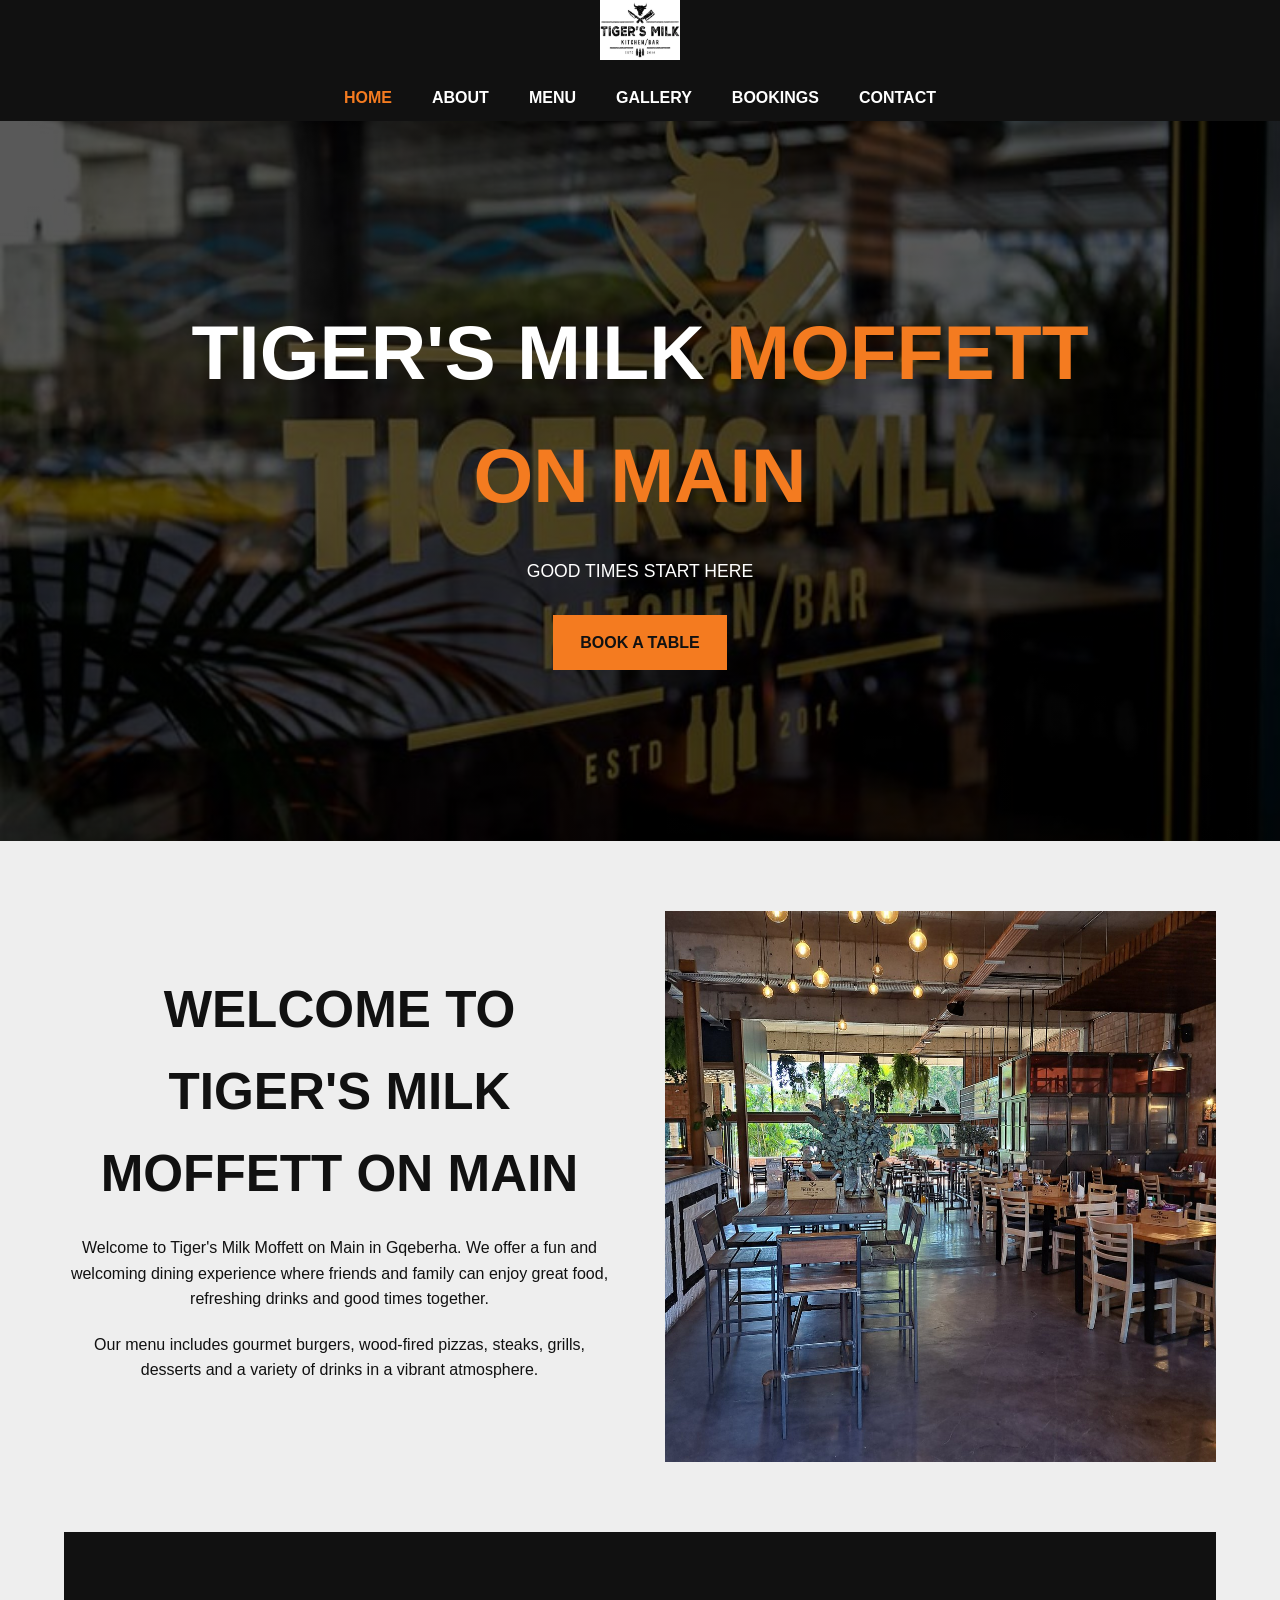
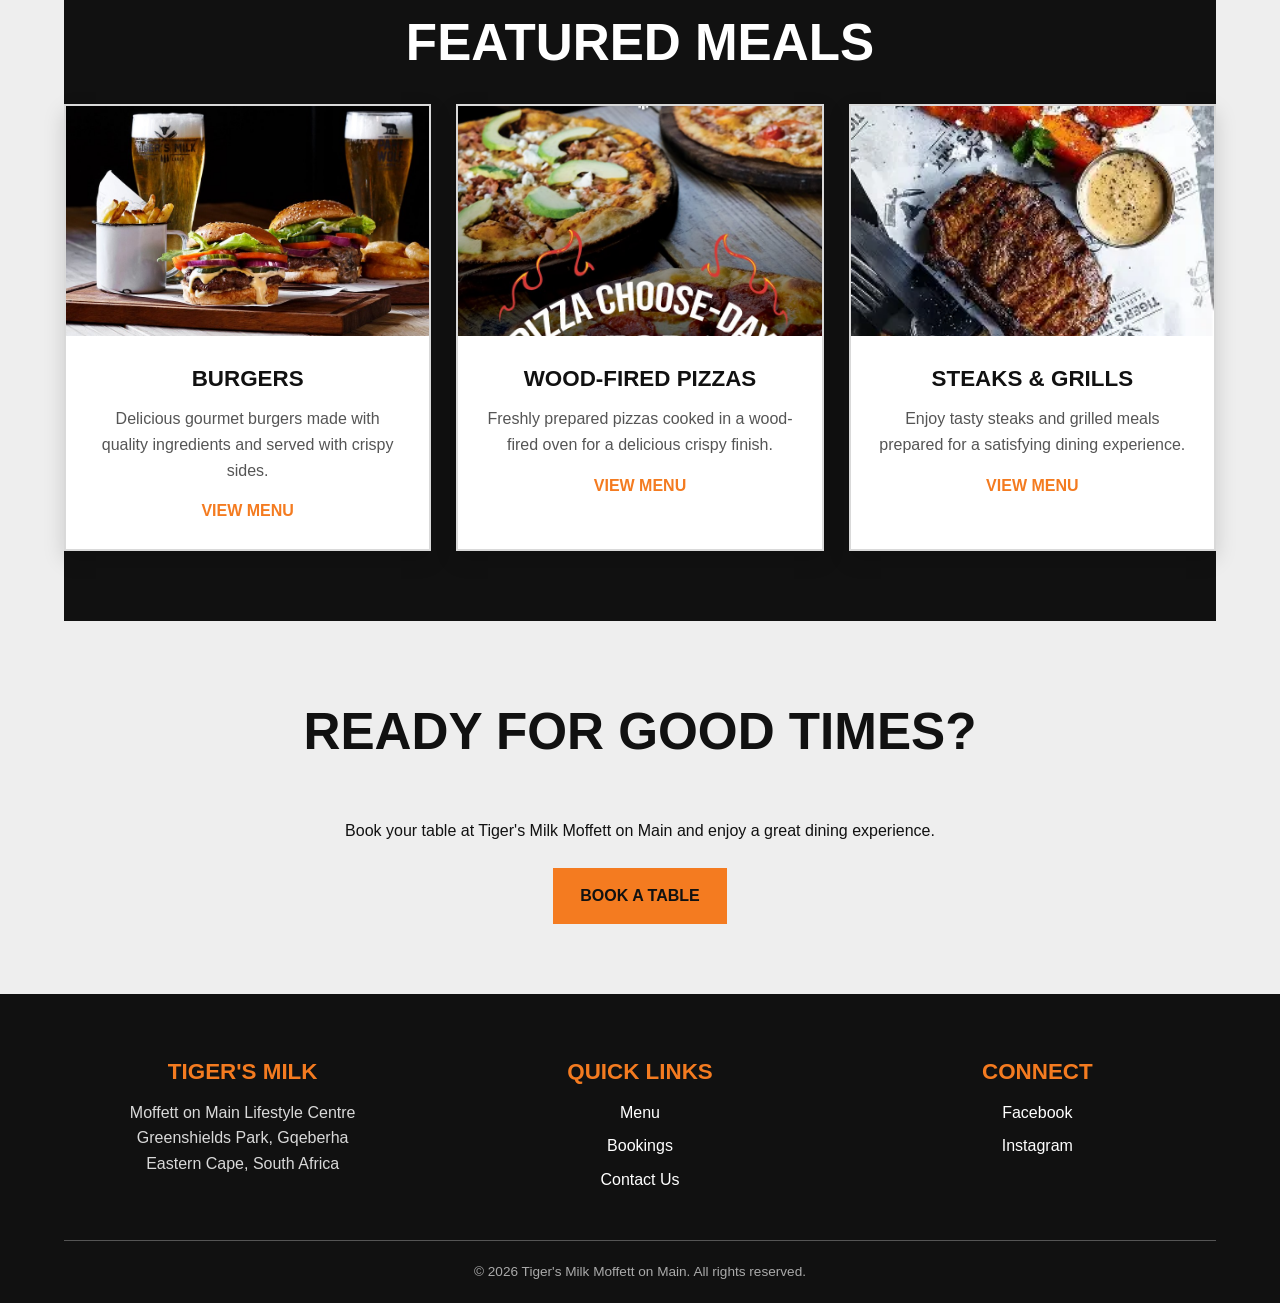
<file: Tigers_Milk_POE/index.html>
<!DOCTYPE html>
<html lang="en">
<head>
    <meta charset="UTF-8">
    <meta name="viewport" content="width=device-width, initial-scale=1.0">
    <title>Tiger's Milk Moffett on Main | Gqeberha</title>
    <meta name="description" content="Tiger's Milk Moffett on Main in Gqeberha. Enjoy burgers, wood-fired pizzas, steaks, drinks, entertainment and good times.">

    <!-- CSS -->
    <link rel="stylesheet" href="css/style.css">
</head>
<body>

    <!-- ================= HEADER ================= -->
    <header class="site-header">
        <div class="site-nav">
            <div class="logo">
                <a href="index.html">
                    <img src="./assets/tigers-milk-logo.jpg" alt="Tiger's Milk Moffett on Main Logo" style="max-height: 60px;">
                </a>
            </div>
            <nav class="nav-links">
                <a href="index.html" class="active">HOME</a>
                <a href="pages/about.html">ABOUT</a>
                <a href="pages/menu.html">MENU</a>
                <a href="pages/gallery.html">GALLERY</a>
                <a href="pages/enquiry.html">BOOKINGS</a>
                <a href="pages/contact.html">CONTACT</a>
            </nav>
        </div>
    </header>

    <!-- ================= HERO SECTION ================= -->
    <main>
        <section class="hero">
            <div class="hero-content">
                <h1>TIGER'S MILK <span>MOFFETT ON MAIN</span></h1>
                <p class="hero-text">GOOD TIMES START HERE</p>
                <div class="button-row">
                    <a href="pages/enquiry.html" class="btn btn-primary">BOOK A TABLE</a>
                </div>
            </div>
        </section>

        <!-- ================= INTRODUCTION ================= -->
        <section class="section intro">
            <div>
                <h2>WELCOME TO TIGER'S MILK MOFFETT ON MAIN</h2>
                <p>
                    Welcome to Tiger's Milk Moffett on Main in Gqeberha. We offer a fun and welcoming dining experience where friends and family can enjoy great food, refreshing drinks and good times together.
                </p>
                <p>
                    Our menu includes gourmet burgers, wood-fired pizzas, steaks, grills, desserts and a variety of drinks in a vibrant atmosphere.
                </p>
            </div>
            <div>
                <img src="./assets/tigers-milk-interior.jpg" alt="Tiger's Milk interior">
            </div>
        </section>

        <!-- ================= FEATURED MEALS ================= -->
        <section class="section dark-section">
            <h2>FEATURED MEALS</h2>
            <div class="feature-grid">
                <article class="feature-card">
                    <img src="./assets/tigers-milk-burgers.jpg" alt="Tiger's Milk burger">
                    <div>
                        <h3>BURGERS</h3>
                        <p>Delicious gourmet burgers made with quality ingredients and served with crispy sides.</p>
                        <a href="pages/menu.html">VIEW MENU</a>
                    </div>
                </article>

                <article class="feature-card">
                    <img src="./assets/Tigers-Milk-Pizza-Special.jpg" alt="Wood-fired pizza">
                    <div>
                        <h3>WOOD-FIRED PIZZAS</h3>
                        <p>Freshly prepared pizzas cooked in a wood-fired oven for a delicious crispy finish.</p>
                        <a href="pages/menu.html">VIEW MENU</a>
                    </div>
                </article>

                <article class="feature-card">
                    <img src="./assets/tigers-milk-grilled-steak.jpg" alt="Tiger's Milk steak">
                    <div>
                        <h3>STEAKS & GRILLS</h3>
                        <p>Enjoy tasty steaks and grilled meals prepared for a satisfying dining experience.</p>
                        <a href="pages/menu.html">VIEW MENU</a>
                    </div>
                </article>
            </div>
        </section>

        <!-- ================= BOOKING CTA ================= -->
        <section class="section cta-section">
            <h2>READY FOR GOOD TIMES?</h2>
            <p>Book your table at Tiger's Milk Moffett on Main and enjoy a great dining experience.</p>
            <a href="pages/enquiry.html" class="btn btn-primary">BOOK A TABLE</a>
        </section>
    </main>

    <!-- ================= FOOTER ================= -->
    <footer class="site-footer">
        <div class="footer-inner">
            <div>
                <h3>TIGER'S MILK</h3>
                <p>Moffett on Main Lifestyle Centre<br>Greenshields Park, Gqeberha<br>Eastern Cape, South Africa</p>
            </div>
            <div>
                <h3>QUICK LINKS</h3>
                <a href="pages/menu.html">Menu</a>
                <a href="pages/enquiry.html">Bookings</a>
                <a href="pages/contact.html">Contact Us</a>
            </div>
            <div>
                <h3>CONNECT</h3>
                <a href="#">Facebook</a>
                <a href="#">Instagram</a>
            </div>
        </div>
        <p class="copyright">&copy; 2026 Tiger's Milk Moffett on Main. All rights reserved.</p>
    </footer>

</body>
</html>
</file>
<file: Tigers_Milk_POE/css/style.css>
/* =====================================================
   TIGER'S MILK - PART 2
   GREY / BLACK / ORANGE THEME
   ===================================================== */


/* ---------- CSS RESET ---------- */

* {
    margin: 0;
    padding: 0;
    box-sizing: border-box;
}


/* ---------- COLOUR VARIABLES ---------- */

:root {
    --black: #111111;
    --dark-grey: #222222;
    --grey: #555555;
    --light-grey: #d9d9d9;
    --background-grey: #eeeeee;
    --white: #ffffff;
    --orange: #f47b20;
    --dark-orange: #c95d0d;
}


/* ---------- GENERAL ---------- */

html {
    scroll-behavior: smooth;
}

body {
    font-family: Arial, Helvetica, sans-serif;
    background-color: var(--background-grey);
    color: var(--black);
    font-size: 16px;
    line-height: 1.6;

    /* Centre all normal text */
    text-align: center;
}

img {
    max-width: 100%;
    height: auto;
    display: block;
    margin-left: auto;
    margin-right: auto;
}

a {
    text-decoration: none;
    color: inherit;
}


/* ---------- HEADINGS ---------- */

h1 {
    font-size: clamp(2.5rem, 6vw, 5rem);
    color: var(--white);
    margin-bottom: 20px;
}

h2 {
    font-size: clamp(2rem, 4vw, 3.5rem);
    color: var(--black);
    margin-bottom: 20px;
}

h3 {
    font-size: 1.4rem;
    color: var(--black);
    margin-bottom: 10px;
}


/* =====================================================
   HEADER / NAVIGATION
   ===================================================== */

.site-header {
    background-color: var(--black);
    color: var(--white);
    width: 100%;
}

.site-nav {
    width: 90%;
    max-width: 1200px;
    margin: auto;

    min-height: 120px;

    display: flex;
    flex-direction: column;
    align-items: center;
    justify-content: center;

    gap: 15px;
}

.logo {
   

    color: var(--orange);
    font-size: 1.4rem;
    font-weight: bold;
    letter-spacing: 3px;
}

.nav-links {
    display: flex;
    justify-content: center;
    align-items: center;
    flex-wrap: wrap;
    gap: 20px;
}

.nav-links a {
    color: (white);
    font-weight: bold;
    padding: 10px;
}

.nav-links a:hover {
    color: var(--orange);
}

.nav-links a:focus {
    outline: 2px solid var(--orange);
}

.nav-links a:active {
    color: var(--dark-orange);
}

.nav-links .active {
    color: var(--orange);
}


/* ---------- MOBILE MENU ---------- */

.menu-checkbox {
    display: none;
}

.menu-button {
    display: none;
    font-size: 30px;
    color: var(--orange);
    cursor: pointer;
}


/* =====================================================
   HERO
   ===================================================== */

.hero {
    min-height: 80vh;

    display: flex;
    align-items: center;
    justify-content: center;

    background-image:
        linear-gradient(
            rgba(0, 0, 0, 0.65),
            rgba(0, 0, 0, 0.65)
        ),
        url("../assets/tiger-milk-PE-front-page.jpg");

    background-size: cover;
    background-position: center;

    color: var(--white);
}

.hero-content {
    width: 90%;
    max-width: 900px;
    margin: auto;

    text-align: center;
}

.hero h1 span {
    color: var(--orange);
}

.hero-text {
    max-width: 650px;
    margin: 0 auto 30px;
    color: var(--white);
    font-size: 1.1rem;
}


/* =====================================================
   EYEBROW
   ===================================================== */

.eyebrow {
    color: var(--orange);
    font-size: 0.85rem;
    font-weight: bold;
    letter-spacing: 3px;
    text-transform: uppercase;
    margin-bottom: 15px;
}


/* =====================================================
   BUTTONS
   ===================================================== */

.button-row {
    display: flex;
    justify-content: center;
    align-items: center;
    flex-wrap: wrap;
    gap: 15px;
}

.btn {
    display: inline-block;
    padding: 13px 25px;

    border: 2px solid var(--orange);

    font-weight: bold;
    text-transform: uppercase;

    transition: 0.3s ease;
}

.btn-primary {
    background-color: var(--orange);
    color: var(--black);
}

.btn-primary:hover {
    background-color: var(--white);
    border-color: var(--white);
}

.btn-outline {
    background-color: transparent;
    color: var(--white);
}

.btn-outline:hover {
    background-color: var(--orange);
    color: var(--black);
}

.btn:focus {
    outline: 3px solid var(--white);
    outline-offset: 3px;
}

.btn:active {
    transform: scale(0.97);
}


/* =====================================================
   SECTIONS
   ===================================================== */

.section {
    width: 90%;
    max-width: 1200px;
    margin: 0 auto;
    padding: 70px 0;

    text-align: center;
}


/* =====================================================
   INTRODUCTION
   ===================================================== */

.intro {
    display: grid;
    grid-template-columns: 1fr 1fr;
    gap: 50px;

    align-items: center;
    justify-items: center;
}

.intro > div {
    width: 100%;
}

.intro p {
    max-width: 600px;
    margin: 0 auto 20px;
}


/* =====================================================
   FEATURE CARDS
   ===================================================== */

.feature-grid {
    display: grid;

    grid-template-columns:
        repeat(3, 1fr);

    gap: 25px;

    justify-items: center;
}

.feature-card {
    width: 100%;
    background-color: var(--white);

    border: 2px solid var(--light-grey);

    box-shadow:
        0 8px 20px rgba(0, 0, 0, 0.15);

    overflow: hidden;

    transition: 0.3s ease;
}

.feature-card:hover {
    transform: translateY(-8px);

    border-color: var(--orange);

    box-shadow:
        0 12px 30px rgba(0, 0, 0, 0.25);
}

.feature-card img {
    width: 100%;
    height: 230px;
    object-fit: cover;
}

.feature-card div {
    padding: 25px;
}

.feature-card span {
    color: var(--orange);
    font-weight: bold;
    font-size: 0.9rem;
}

.feature-card p {
    color: var(--grey);
    margin-bottom: 15px;
}

.feature-card a {
    color: var(--orange);
    font-weight: bold;
}

.feature-card a:hover {
    color: var(--dark-orange);
    text-decoration: underline;
}


/* =====================================================
   DARK SECTION
   ===================================================== */

.dark-section {
    background-color: var(--black);
    color: var(--white);
}

.dark-section h2 {
    color: var(--white);
}

.cta-section {
    display: flex;
    flex-direction: column;
    align-items: center;
    justify-content: center;
    gap: 25px;
}


/* =====================================================
   PAGE HERO
   ===================================================== */

.page-hero {
    min-height: 45vh;

    display: flex;
    align-items: center;
    justify-content: center;

    background-image:
        linear-gradient(
            rgba(0, 0, 0, 0.65),
            rgba(0, 0, 0, 0.65)
        ),
        url("../assets/tiger-milk-restaurant-bar.jpg");

    background-size: cover;
    background-position: center;

    color: var(--white);

    text-align: center;
}

.page-hero h1 {
    color: var(--white);
}

.page-hero h1 span {
    color: var(--orange);
}


/* =====================================================
   ABOUT / SPLIT SECTIONS
   ===================================================== */

.split {
    display: grid;
    grid-template-columns: 1fr 1fr;

    gap: 50px;

    align-items: center;
    justify-items: center;
}

.split > div {
    width: 100%;
}

.split p {
    max-width: 600px;
    margin-left: auto;
    margin-right: auto;
}


/* =====================================================
   VALUES
   ===================================================== */

.values {
    display: grid;
    grid-template-columns: 1fr 1fr;

    gap: 50px;

    align-items: center;
}

.value-list {
    display: grid;
    gap: 20px;
}

.value-list article {
    padding: 25px;

    border: 2px solid var(--grey);

    background-color: var(--dark-grey);
}

.value-list strong {
    color: var(--orange);
}

.value-list h3 {
    color: var(--white);
}

.value-list p {
    color: var(--light-grey);
}


/* =====================================================
   IMAGE + TEXT
   ===================================================== */

.image-text {
    display: grid;

    grid-template-columns: 1fr 1fr;

    gap: 50px;

    align-items: center;
}

.image-text img {
    width: 100%;
    height: 450px;
    object-fit: cover;
}

.image-text p {
    max-width: 600px;
    margin: 0 auto 20px;
}

.text-link {
    color: var(--orange);
    font-weight: bold;
}

.text-link:hover {
    text-decoration: underline;
}


/* =====================================================
   MENU
   ===================================================== */

.menu-layout {
    display: grid;

    grid-template-columns: 1fr 1fr;

    gap: 50px;

    text-align: center;
}

.menu-category {
    background-color: var(--white);

    padding: 30px;

    border-top: 5px solid var(--orange);

    box-shadow:
        0 8px 20px rgba(0, 0, 0, 0.12);
}

.menu-category h2 {
    color: var(--black);
}

.menu-item {
    display: flex;

    justify-content: space-between;

    align-items: center;

    gap: 20px;

    padding: 20px 0;

    border-bottom: 1px solid var(--light-grey);
}

.menu-item h3 {
    margin-bottom: 5px;
}

.menu-item p {
    color: var(--grey);
    margin: 0;
}

.menu-item strong {
    color: var(--orange);
    white-space: nowrap;
}


/* =====================================================
   GALLERY
   ===================================================== */

.gallery {
    display: grid;

    grid-template-columns:
        repeat(3, 1fr);

    grid-auto-rows: 280px;
    justify-items: center;

    gap: 15px;
}

.gallery-item {
    overflow: hidden;

    background-color: var(--black);

    margin: 0;

    border: 3px solid var(--black);
}

.gallery-item.large {
    grid-column: span 2;
}

.gallery-item img {
    width: 100%;
    height: 100%;

    object-fit: cover;

    transition: 0.5s ease;
}

.gallery-item:hover {
    border-color: var(--orange);
}

.gallery-item:hover img {
    transform: scale(1.05);
}


/* =====================================================
   FORMS
   ===================================================== */

.form-container {
    width: 100%;
    max-width: 800px;

    margin: 0 auto;
}

.form-grid {
    display: grid;

    grid-template-columns:
        1fr 1fr;

    gap: 20px;
}

.form-group {
    display: flex;

    flex-direction: column;

    text-align: center;
}

.form-group.full {
    grid-column: 1 / -1;
}

.form-group label {
    font-weight: bold;

    margin-bottom: 8px;
}

.form-group input,
.form-group select,
.form-group textarea {
    width: 100%;

    padding: 13px;

    font-family: Arial, Helvetica, sans-serif;

    font-size: 1rem;

    border: 2px solid var(--light-grey);

    background-color: var(--white);

    text-align: center;
}

.form-group input:focus,
.form-group select:focus,
.form-group textarea:focus {
    outline: 3px solid var(--orange);

    border-color: var(--orange);
}

.form-group textarea {
    min-height: 150px;

    resize: vertical;
}


/* =====================================================
   CONTACT
   ===================================================== */

.contact-grid {
    display: grid;

    grid-template-columns:
        repeat(3, 1fr);

    gap: 25px;
}

.contact-card {
    background-color: var(--white);

    padding: 30px;

    border-top: 5px solid var(--orange);

    box-shadow:
        0 8px 20px rgba(0, 0, 0, 0.1);
}

.contact-card h3 {
    color: var(--black);
}

.contact-card p {
    color: var(--grey);
}

.contact-card a {
    color: var(--orange);
    font-weight: bold;
}

.contact-card a:hover {
    color: var(--dark-orange);
}


/* =====================================================
   NOTICE
   ===================================================== */

.note {
    background-color: var(--light-grey);

    border-left: 5px solid var(--orange);

    padding: 25px;

    text-align: center;
}


/* =====================================================
   FOOTER
   ===================================================== */

.site-footer {
    background-color: var(--black);

    color: var(--white);

    padding: 60px 0 20px;

    text-align: center;
}

.footer-inner {
    width: 90%;
    max-width: 1200px;

    margin: 0 auto 40px;

    display: grid;

    grid-template-columns:
        repeat(3, 1fr);

    gap: 40px;

    justify-items: center;
}

.footer-inner h3 {
    color: var(--orange);
}

.footer-inner p {
    color: var(--light-grey);
}

.footer-inner a:not(.logo) {
    display: block;

    margin-bottom: 8px;
}

.footer-inner a:hover {
    color: var(--orange);
}

.footer-logo {
    display: inline-block;

    margin-bottom: 15px;
}

.copyright {
    width: 90%;
    max-width: 1200px;

    margin: auto;

    padding-top: 20px;

    border-top: 1px solid var(--grey);

    color: #aaaaaa;

    font-size: 0.85rem;
}


/* =====================================================
   TABLET
   ===================================================== */

@media screen and (max-width: 900px) {

    .feature-grid {
        grid-template-columns: 1fr 1fr;
    }

    .intro,
    .split,
    .values,
    .image-text {
        grid-template-columns: 1fr;
    }

    .menu-layout {
        grid-template-columns: 1fr;
    }

    .contact-grid {
        grid-template-columns: 1fr 1fr;
    }

    .footer-inner {
        grid-template-columns: 1fr 1fr;
    }

}


/* =====================================================
   MOBILE
   ===================================================== */

@media screen and (max-width: 650px) {

    .site-nav {
        min-height: 70px;
    }

    .menu-button {
        display: block;
    }

    .nav-links {
        display: none;

        position: absolute;

        top: 70px;
        left: 0;

        width: 100%;

        background-color: var(--black);

        flex-direction: column;

        gap: 0;

        padding: 10px 5%;
    }

    .nav-links a {
        width: 100%;

        border-bottom: 1px solid var(--grey);

        padding: 15px;
    }

    .menu-checkbox:checked ~ .nav-links {
        display: flex;
    }


    .hero {
        min-height: 75vh;
    }


    .section {
        padding: 50px 0;
    }


    .feature-grid {
        grid-template-columns: 1fr;
    }


    .gallery {
        grid-template-columns: 1fr;

        grid-auto-rows: 250px;
    }

    .gallery-item.large {
        grid-column: span 1;
    }


    .contact-grid {
        grid-template-columns: 1fr;
    }


    .footer-inner {
        grid-template-columns: 1fr;
    }


    .form-grid {
        grid-template-columns: 1fr;
    }

    .form-group.full {
        grid-column: auto;
    }


    .menu-item {
        flex-direction: column;

        align-items: center;
    }


    .button-row {
        flex-direction: column;
    }

    .btn {
        width: 100%;
        max-width: 300px;
    }

}


/* =====================================================
   REDUCED MOTION
   ===================================================== */

@media (prefers-reduced-motion: reduce) {

    html {
        scroll-behavior: auto;
    }

    *,
    *::before,
    *::after {
        transition: none !important;
    }

}
</file>
